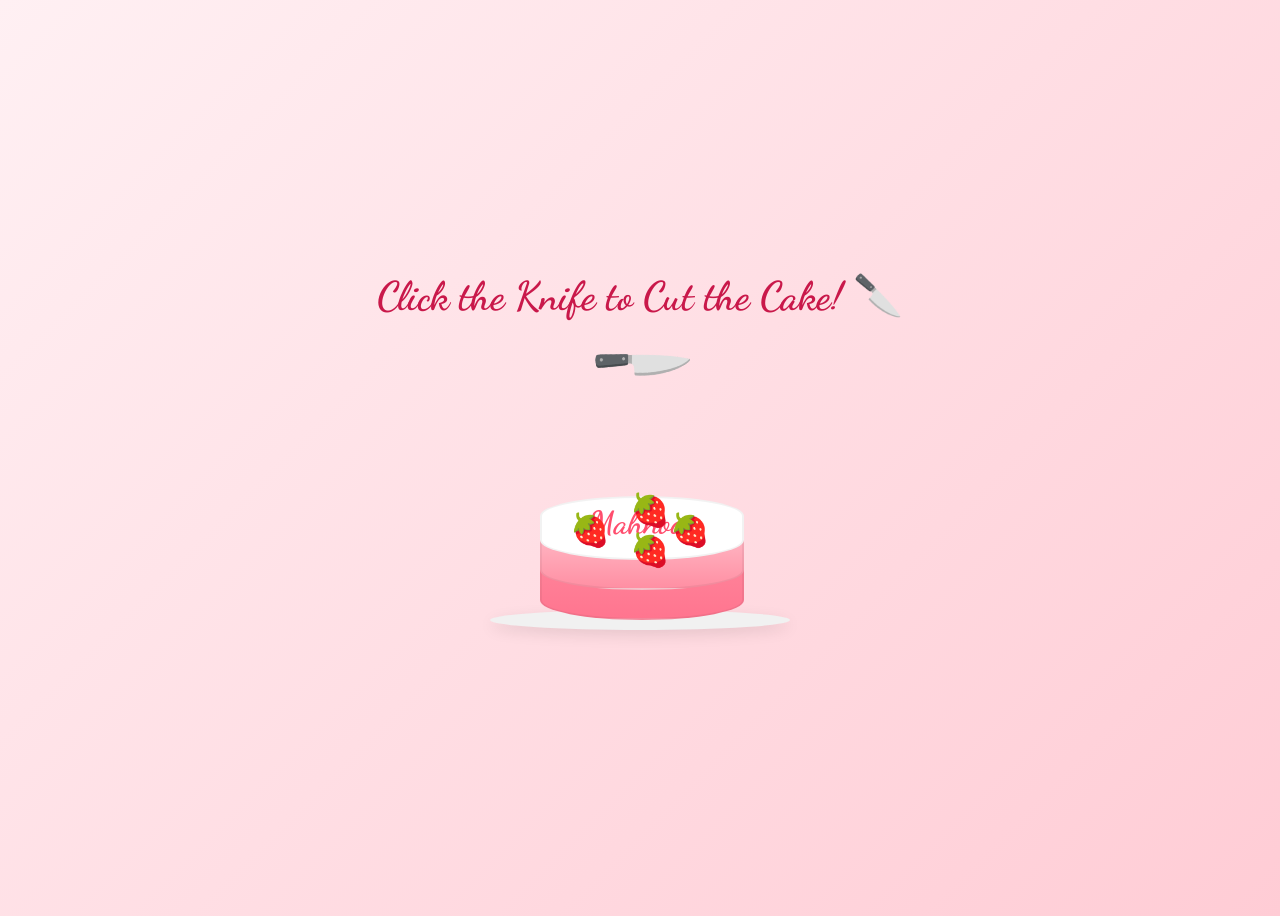
<file: cake.html>
<!DOCTYPE html>
<html lang="en">
<head>
    <meta charset="UTF-8">
    <meta name="viewport" content="width=device-width, initial-scale=1.0">
    <title>The Delicious Cake - Mahnoor</title>
    <link rel="stylesheet" href="cake-style.css">
    <link href="https://fonts.googleapis.com/css2?family=Dancing+Script:wght@700&family=Montserrat:wght@400;700&display=swap" rel="stylesheet">
</head>
<body>
    <div class="container">
        <h1 class="instruction">Click the Knife to Cut the Cake! 🔪</h1>
        
        <div class="cake-area">
            <!-- The Knife -->
            <div id="knife" class="knife">🔪</div>

            <!-- The Cake -->
            <div class="cake" id="cake">
                <div class="plate"></div>
                <div class="layer layer-bottom"></div>
                <div class="layer layer-middle"></div>
                <div class="layer layer-top">
                    <div class="icing">Mahnoor</div>
                </div>
                <!-- Strawberries on top -->
                <div class="strawberry strawberry-1">🍓</div>
                <div class="strawberry strawberry-2">🍓</div>
                <div class="strawberry strawberry-3">🍓</div>
                <div class="strawberry strawberry-4">🍓</div>
                
                <!-- Cake Slice (Invisible until cut) -->
                <div id="slice" class="cake-slice hidden"></div>
            </div>
        </div>

        <div class="controls">
            <button id="nextBtn" class="btn hidden">See the Surprise! ✨</button>
        </div>
    </div>

    <script src="cake-script.js"></script>
</body>
</html>
</file>
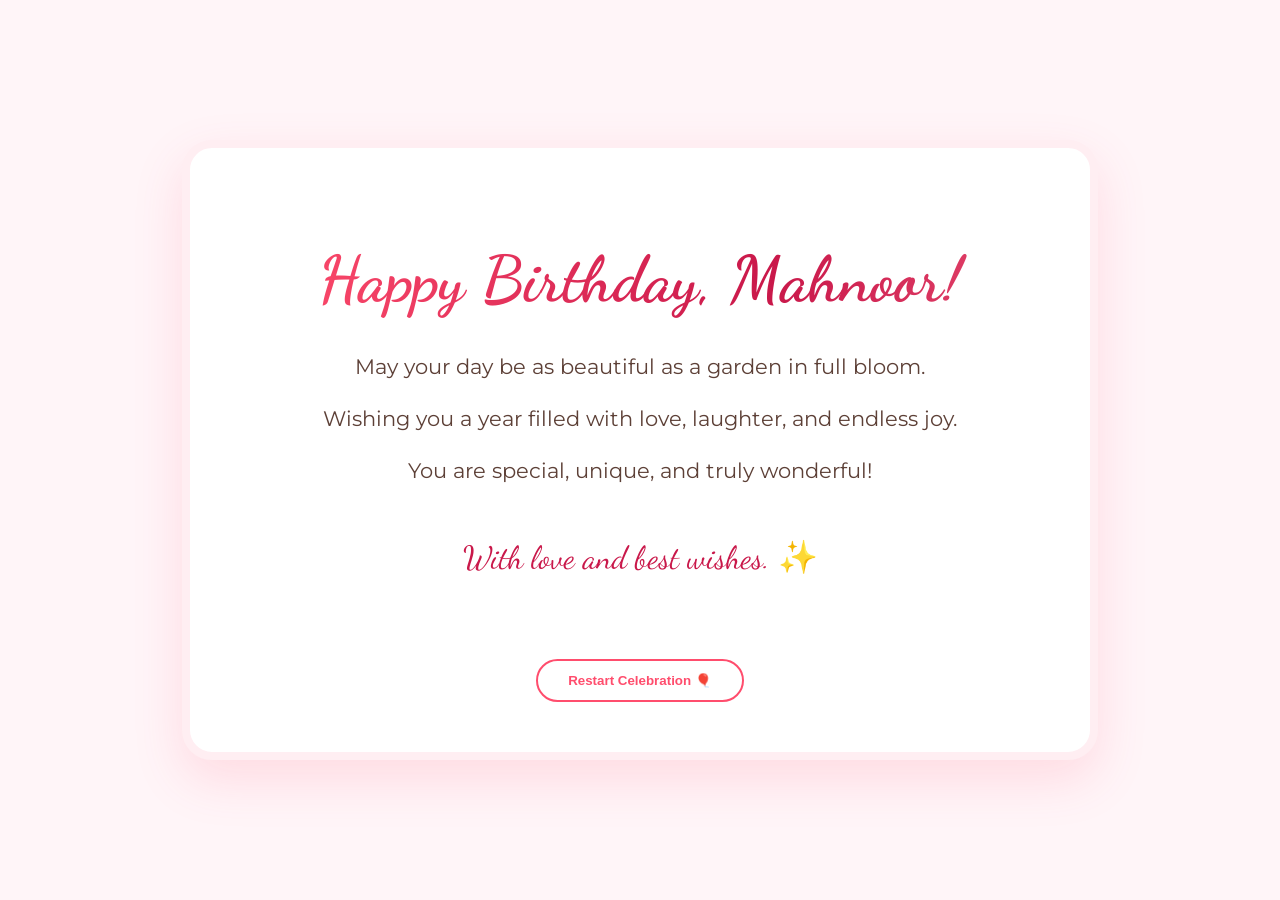
<file: wish.html>
<!DOCTYPE html>
<html lang="en">
<head>
    <meta charset="UTF-8">
    <meta name="viewport" content="width=device-width, initial-scale=1.0">
    <title>Birthday Wish for Mahnoor</title>
    <link rel="stylesheet" href="wish-style.css">
    <link href="https://fonts.googleapis.com/css2?family=Dancing+Script:wght@700&family=Montserrat:wght@400;700&display=swap" rel="stylesheet">
</head>
<body>
    <div class="flower-container" id="flowerContainer"></div>

    <div class="wish-card">
        <h1 class="animated-text">Happy Birthday, Mahnoor!</h1>
        <div class="note-content">
            <p class="wish-line">May your day be as beautiful as a garden in full bloom.</p>
            <p class="wish-line">Wishing you a year filled with love, laughter, and endless joy.</p>
            <p class="wish-line">You are special, unique, and truly wonderful!</p>
            <p class="signature">With love and best wishes. ✨</p>
        </div>
        <button class="restart-btn" onclick="window.location.href='index.html'">Restart Celebration 🎈</button>
    </div>

    <script src="wish-script.js"></script>
</body>
</html>
</file>
<file: cake-style.css>
:root {
    --cake-pink: #ff8fa3;
    --cake-cream: #fff5e1;
    --cake-strawberry: #ff4d6d;
    --plate-color: #f1f1f1;
}

body {
    background: linear-gradient(135deg, #fff0f3 0%, #ffccd5 100%);
    min-height: 100vh;
    display: flex;
    justify-content: center;
    align-items: center;
    font-family: 'Montserrat', sans-serif;
    overflow: hidden;
}

.container {
    text-align: center;
    position: relative;
    z-index: 5;
}

.instruction {
    font-family: 'Dancing Script', cursive;
    font-size: 2.5rem;
    color: #c9184a;
    margin-bottom: 50px;
    animation: bounce 2s infinite;
}

@keyframes bounce {
    0%, 100% { transform: translateY(0); }
    50% { transform: translateY(-10px); }
}

.cake-area {
    position: relative;
    width: 300px;
    height: 300px;
    margin: 0 auto;
}

.cake {
    position: absolute;
    bottom: 50px;
    left: 50%;
    transform: translateX(-50%);
    width: 200px;
    height: 150px;
}

.plate {
    position: absolute;
    bottom: -10px;
    left: -50px;
    width: 300px;
    height: 20px;
    background: var(--plate-color);
    border-radius: 50%;
    box-shadow: 0 5px 15px rgba(0,0,0,0.1);
}

.layer {
    position: absolute;
    width: 200px;
    border-radius: 50% / 20px;
    background: var(--cake-pink);
    border: 2px solid rgba(0,0,0,0.05);
}

.layer-bottom {
    height: 100px;
    bottom: 0;
    background: linear-gradient(to bottom, #ff8fa3, #ff758f);
}

.layer-middle {
    height: 80px;
    bottom: 30px;
    background: linear-gradient(to bottom, #ffccd5, #ff8fa3);
}

.layer-top {
    height: 60px;
    bottom: 60px;
    background: white;
    display: flex;
    justify-content: center;
    align-items: center;
}

.icing {
    font-family: 'Dancing Script', cursive;
    color: var(--cake-strawberry);
    font-size: 2rem;
    font-weight: bold;
    transform: translateY(-5px);
}

.strawberry {
    position: absolute;
    font-size: 2rem;
    z-index: 10;
}

.strawberry-1 { top: 40px; left: 30px; }
.strawberry-2 { top: 40px; right: 30px; }
.strawberry-3 { top: 20px; left: 90px; }
.strawberry-4 { top: 60px; left: 90px; }

.knife {
    position: absolute;
    top: -50px;
    left: 50%;
    font-size: 4rem;
    transform: translateX(-50%) rotate(-45deg);
    cursor: pointer;
    z-index: 20;
    transition: all 0.5s cubic-bezier(0.68, -0.55, 0.265, 1.55);
}

.knife.animate {
    top: 60px;
    left: 60%;
    transform: translateX(-50%) rotate(45deg);
}

.cake-cut {
    animation: split 1s forwards ease-in-out;
}

@keyframes split {
    0% { transform: translateX(-50%); }
    100% { transform: translateX(-60%) rotate(-5deg); }
}

.btn {
    margin-top: 50px;
    padding: 15px 40px;
    background: #ff4d6d;
    color: white;
    border: none;
    border-radius: 50px;
    font-size: 1.2rem;
    font-weight: 700;
    cursor: pointer;
    box-shadow: 0 4px 15px rgba(255, 77, 109, 0.4);
    transition: all 0.3s;
}

.btn:hover {
    transform: scale(1.1);
    background: #c9184a;
}

.hidden {
    display: none;
}
</file>
<file: wish-style.css>
:root {
    --wish-bg: #fff5f8;
    --text-gradient: linear-gradient(to right, #ff4d6d, #c9184a, #ff758f, #ff4d6d);
}

body {
    background-color: var(--wish-bg);
    min-height: 100vh;
    display: flex;
    justify-content: center;
    align-items: center;
    font-family: 'Montserrat', sans-serif;
    overflow: hidden;
    margin: 0;
}

.flower-container {
    position: fixed;
    top: 0;
    left: 0;
    width: 100%;
    height: 100%;
    pointer-events: none;
    z-index: 1;
}

.wish-card {
    background: white;
    padding: 50px;
    border-radius: 30px;
    box-shadow: 0 20px 50px rgba(255, 77, 109, 0.15);
    text-align: center;
    max-width: 800px;
    width: 90%;
    z-index: 10;
    border: 8px solid #ffeef2;
    animation: slideUp 1.2s cubic-bezier(0.175, 0.885, 0.32, 1.275);
}

@keyframes slideUp {
    from { transform: translateY(100px) scale(0.8); opacity: 0; }
    to { transform: translateY(0) scale(1); opacity: 1; }
}

.animated-text {
    font-family: 'Dancing Script', cursive;
    font-size: 4rem;
    background: var(--text-gradient);
    background-size: 200% auto;
    -webkit-background-clip: text;
    -webkit-text-fill-color: transparent;
    animation: shine 3s linear infinite;
    margin-bottom: 30px;
}

@keyframes shine {
    to { background-position: 200% center; }
}

.note-content {
    line-height: 1.8;
}

.wish-line {
    font-size: 1.3rem;
    color: #5d4037;
    margin: 15px 0;
    opacity: 0;
    transform: translateY(20px);
    animation: fadeInRow 0.8s forwards;
}

.wish-line:nth-child(1) { animation-delay: 1.5s; }
.wish-line:nth-child(2) { animation-delay: 2.5s; }
.wish-line:nth-child(3) { animation-delay: 3.5s; }

.signature {
    font-family: 'Dancing Script', cursive;
    font-size: 2rem;
    color: #c9184a;
    margin-top: 40px;
    opacity: 0;
    animation: fadeInRow 0.8s forwards;
    animation-delay: 4.5s;
}

@keyframes fadeInRow {
    to { opacity: 1; transform: translateY(0); }
}

.restart-btn {
    margin-top: 40px;
    padding: 12px 30px;
    background: transparent;
    border: 2px solid #ff4d6d;
    color: #ff4d6d;
    border-radius: 50px;
    font-weight: 700;
    cursor: pointer;
    transition: all 0.3s;
    opacity: 0;
    animation: fadeInRow 0.8s forwards;
    animation-delay: 5.5s;
}

.restart-btn:hover {
    background: #ff4d6d;
    color: white;
}

/* Flower Styles */
.flower {
    position: absolute;
    top: -50px;
    font-size: 1.5rem;
    animation: fall linear infinite;
    user-select: none;
}

@keyframes fall {
    to {
        transform: translateY(110vh) rotate(360deg);
    }
}
</file>
